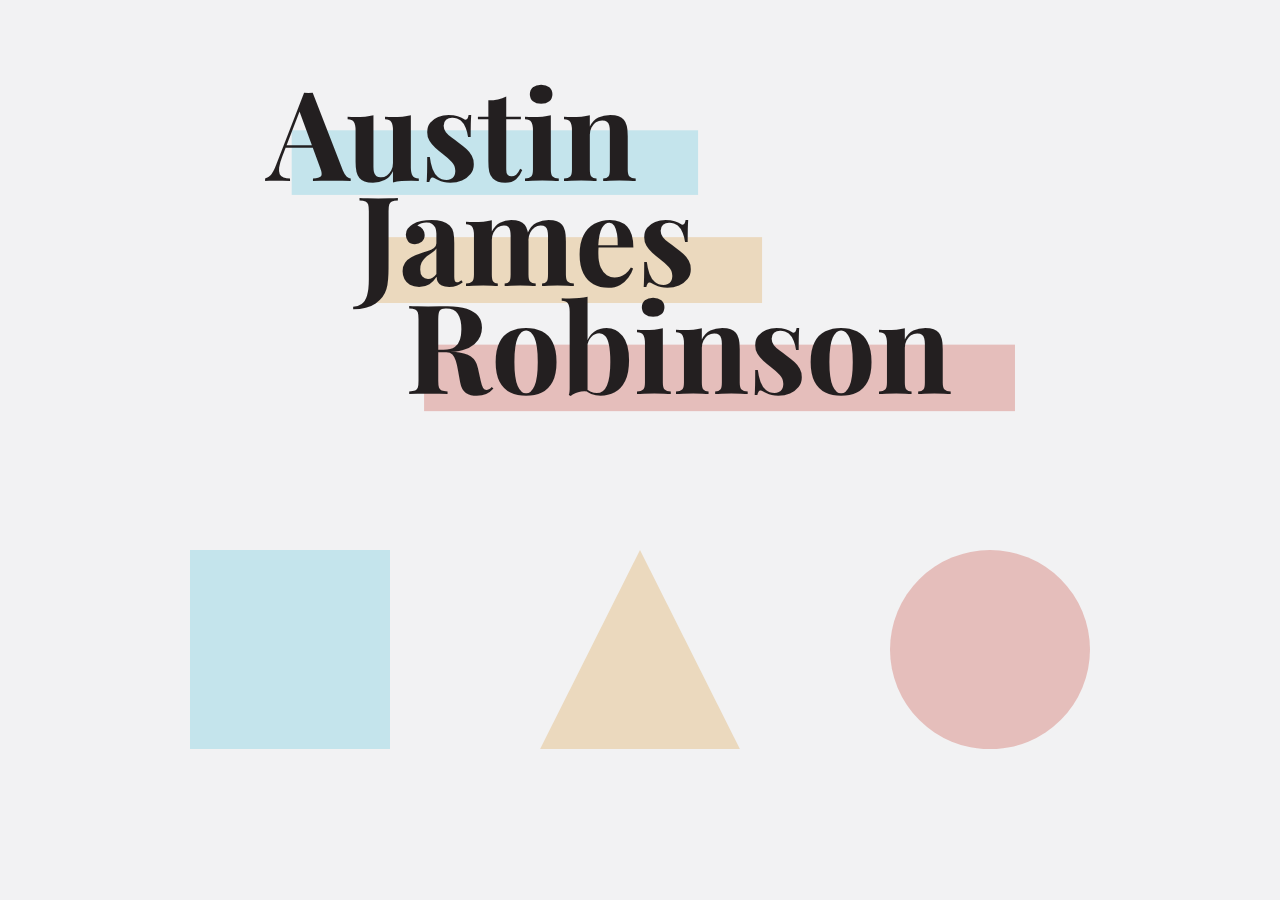
<file: index.html>
<!DOCTYPE html>
<html lang="en">
<head>
    <meta charset="UTF-8">
    <meta name="viewport" content="width=device-width, initial-scale=1.0">
    <link rel="icon" href="./favicon/favicon.ico" type="image/x-icon">
    <link rel="stylesheet" href="reset.css" type="text/css">
    <link rel="stylesheet" href="style.css" type="text/css">
    <link href="https://fonts.googleapis.com/css?family=Playfair+Display:400,700&display=swap" rel="stylesheet">
	<link href="https://fonts.googleapis.com/css?family=Nunito+Sans:300&display=swap" rel="stylesheet">
    <title>AJR</title>
</head>
<body>
    
    <!-- Header -->
    <header>
        <div id="logo">
            <a href="home.html"><svg id="Layer_1" data-name="Layer 1" xmlns="http://www.w3.org/2000/svg" viewBox="0 0 1207 562.61"><rect x="43" y="88.97" width="654" height="104" style="fill:#c4e4ec"/><rect x="175" y="260.97" width="625" height="106" style="fill:#ebd9be"/><text transform="translate(3 170.8)" style="font-size:200px;fill:#231f20;font-family:PlayfairDisplay-Bold, Playfair Display;font-weight:700"><tspan style="letter-spacing:-0.03em">A</tspan><tspan x="127.4" y="0">ustin</tspan></text><rect x="256" y="433.97" width="951" height="107" style="fill:#e5bebb"/><text transform="translate(146.1 339.01)" style="font-size:200px;fill:#231f20;font-family:PlayfairDisplay-Bold, Playfair Display;font-weight:700;letter-spacing:-0.019990234375em">J<tspan x="68.8" y="0" style="letter-spacing:0.00000244140625em">ames</tspan></text><text transform="translate(225.19 514.01)" style="font-size:200px;fill:#231f20;font-family:PlayfairDisplay-Bold, Playfair Display;font-weight:700">Robinson</text></svg></a>
        </div>
        <div id="square">
            <a href="experience.html"><svg id="Layer_1" data-name="Layer 1" xmlns="http://www.w3.org/2000/svg" viewBox="0 0 1300.15 1294.94"><rect width="1300.15" height="1294.94" style="fill:#c4e4ec"/></svg></a>
        </div>
        <div id="triangle">
            <a href="education.html"><svg id="Layer_1" data-name="Layer 1" xmlns="http://www.w3.org/2000/svg" viewBox="0 0 1300 1295"><polygon points="650 0 0 1295 1300 1295 650 0" style="fill:#ebd9be"/></svg></a>
        </div>
        <div id="circle">
            <a href="service.html"><svg id="Layer_1" data-name="Layer 1" xmlns="http://www.w3.org/2000/svg" viewBox="0 0 1300 1295"><ellipse cx="650" cy="647.5" rx="650" ry="647.5" style="fill:#e5bebb"/></svg></a>
        </div>
    </header>

</body>
</html>
</file>
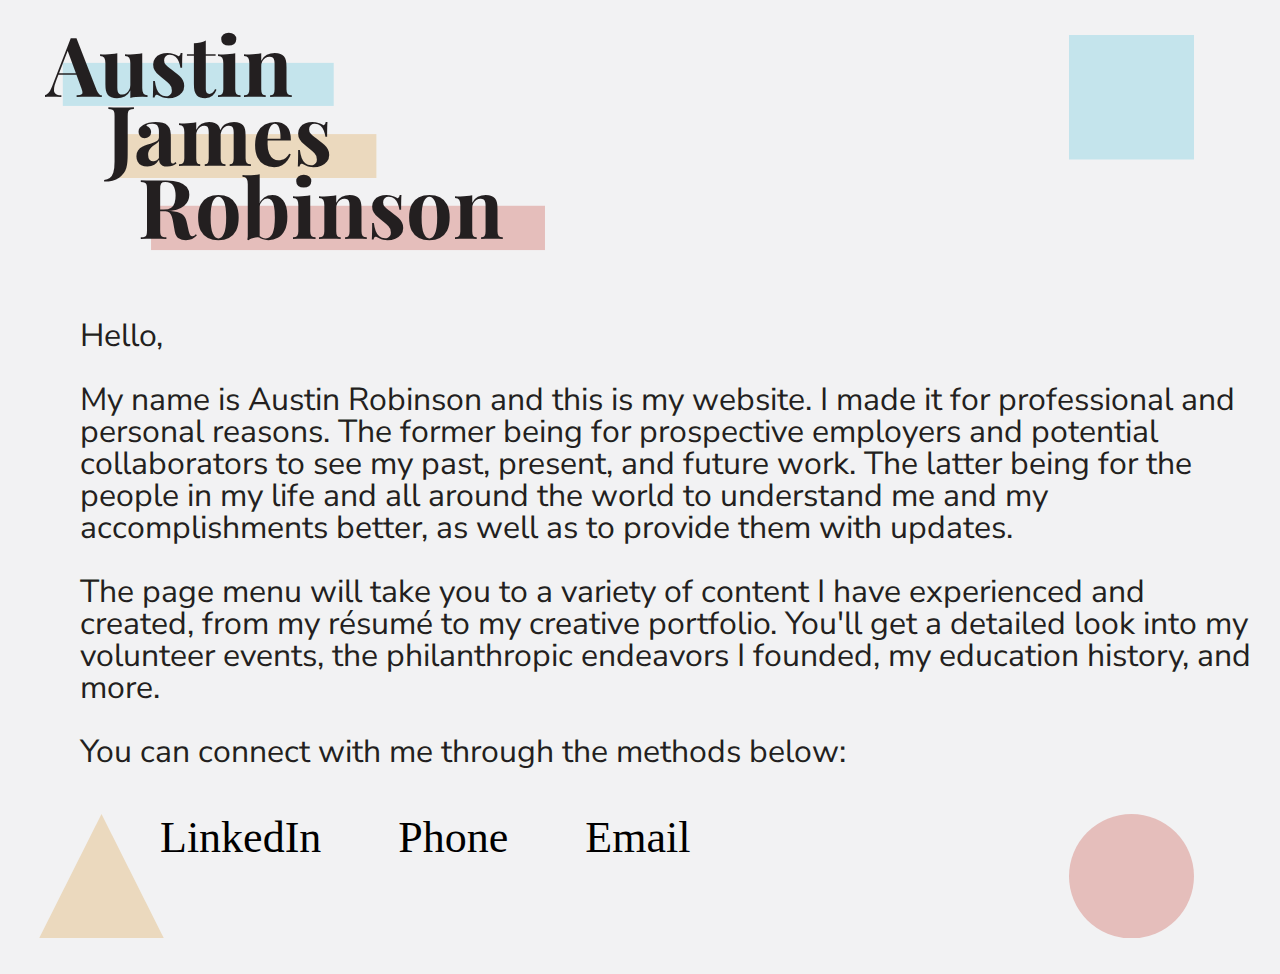
<file: home.html>
<!DOCTYPE html>
<html lang="en">
<head>
    <meta charset="UTF-8">
    <meta name="viewport" content="width=device-width, initial-scale=1.0">
    <link rel="icon" href="./favicon/favicon.ico" type="image/x-icon">
    <link rel="stylesheet" href="reset.css" type="text/css">
    <link rel="stylesheet" href="style.css" type="text/css">
    <link href="https://fonts.googleapis.com/css?family=Playfair+Display:400,700&display=swap" rel="stylesheet">
	<link href="https://fonts.googleapis.com/css?family=Nunito+Sans:300&display=swap" rel="stylesheet">
    <title>Home</title>
</head>
<body>
    <header>
        <div class="icon">
            <a href="home.html"><svg id="Layer_1" data-name="Layer 1" xmlns="http://www.w3.org/2000/svg" viewBox="0 0 1207 562.61"><rect x="43" y="88.97" width="654" height="104" style="fill:#c4e4ec"/><rect x="175" y="260.97" width="625" height="106" style="fill:#ebd9be"/><text transform="translate(3 170.8)" style="font-size:200px;fill:#231f20;font-family:PlayfairDisplay-Bold, Playfair Display;font-weight:700"><tspan style="letter-spacing:-0.03em">A</tspan><tspan x="127.4" y="0">ustin</tspan></text><rect x="256" y="433.97" width="951" height="107" style="fill:#e5bebb"/><text transform="translate(146.1 339.01)" style="font-size:200px;fill:#231f20;font-family:PlayfairDisplay-Bold, Playfair Display;font-weight:700;letter-spacing:-0.019990234375em">J<tspan x="68.8" y="0" style="letter-spacing:0.00000244140625em">ames</tspan></text><text transform="translate(225.19 514.01)" style="font-size:200px;fill:#231f20;font-family:PlayfairDisplay-Bold, Playfair Display;font-weight:700">Robinson</text></svg></a>
        </div>
        <div class="squareicon">
            <a href="home.html"><svg id="Layer_1" data-name="Layer 1" xmlns="http://www.w3.org/2000/svg" viewBox="0 0 1300.15 1294.94"><rect width="1300.15" height="1294.94" style="fill:#c4e4ec"/></svg></a>
        </div>
        <div class="triangleicon">
            <a href="home.html"><svg id="Layer_1" data-name="Layer 1" xmlns="http://www.w3.org/2000/svg" viewBox="0 0 1300 1295"><polygon points="650 0 0 1295 1300 1295 650 0" style="fill:#ebd9be"/></svg></a>
        </div>
        <div class="circleicon">
            <a href="home.html"><svg id="Layer_1" data-name="Layer 1" xmlns="http://www.w3.org/2000/svg" viewBox="0 0 1300 1295"><ellipse cx="650" cy="647.5" rx="650" ry="647.5" style="fill:#e5bebb"/></svg></a>
        </div>
    </header>
    <p>Hello,<br><br>My name is Austin Robinson and this is my website. I made it for professional and personal reasons. The former being for prospective employers and potential collaborators to see my past, present, and future work. The latter being for the people in my life and all around the world to understand me and my accomplishments better, as well as to provide them with updates.<br><br>The page menu will take you to a variety of content I have experienced and created, from my résumé to my creative portfolio. You'll get a detailed look into my volunteer events, the philanthropic endeavors I founded, my education history, and more.<br><br>You can connect with me through the methods below:</p>
    <h1><a href="https://www.linkedin.com/in/austinjamesrobinson" target="_blank">LinkedIn</a> &nbsp; &nbsp; &nbsp; <a href="tel:325-998-0115" target="_blank">Phone</a> &nbsp; &nbsp; &nbsp; <a href="mailto:austin@austinrobinson.ca" target="_blank">Email</a></h1>

</body>
</html>
</file>
<file: style.css>
/* Universal Styles */
html {
    font-size: 16px;
    background-color: #F2F2F3;
    color: #231F20;
  }

/* Header */
header {
    padding: 1rem 0rem 1rem 0.75rem;
    width: 95%;
}

@media only screen and (min-width: 0px) and (max-width: 375px) and (orientation: portrait) {
    #logo {
        position: absolute;
        top: 50%;
        left: 50%;
        width: 375px;
        height: 375px;
        margin-top: -187.5px; /* Half the height */
        margin-left: -187.5px; /* Half the width */
    }
    #square {
        position: absolute;
        top: 50%;
        left: 50%;
        width: 200px;
        height: 200px;
        margin-top: 100px; /* Half the height */
        margin-left: -450px; /* Half the width */
    }
    #triangle {
        position: absolute;
        top: 50%;
        left: 50%;
        width: 200px;
        height: 200px;
        margin-top: 100px; /* Half the height */
        margin-left: -100px; /* Half the width */
    }
    #circle {
        position: absolute;
        top: 50%;
        left: 50%;
        width: 200px;
        height: 200px;
        margin-top: 100px; /* Half the height */
        margin-left: 250px; /* Half the width */
    }
    .icon {
        position: absolute;
        top: 5%;
        left: 10%;
        width: 175px;
        height: 175px;
        margin-top: -18.75px; /* Half the height */
        margin-left: -18.75px; /* Half the width */
    }
    .squareicon {
        position: absolute;
        top: 6%;
        left: 72.5%;
        width: 50px;
        height: 50px;
        margin-top: -18.75px; /* Half the height */
        margin-left: -18.75px; /* Half the width */
    }
    .triangleicon {
        position: absolute;
        top: 70%;
        left: 8%;
        width: 50px;
        height: 50px;
        margin-top: -18.75px; /* Half the height */
        margin-left: -18.75px; /* Half the width */
    }
    .circleicon {
        position: absolute;
        top: 70%;
        left: 72.5%;
        width: 50px;
        height: 50px;
        margin-top: -18.75px; /* Half the height */
        margin-left: -18.75px; /* Half the width */
    }
    p {
        font-family: "Nunito Sans";
        font-size: 1rem;
        padding: 5.5rem 0rem 1rem 0.75rem;
        width: 80%;
    }
    h1{
        font-family: "Playfair Display 400";
        font-size: 1.25rem;
        padding: 0rem 5rem 0rem 2rem;
        width: 70%;
    }
}

@media only screen and (min-width: 375px) and (max-width: 767px) and (orientation: portrait) {
    #logo {
        position: absolute;
        top: 50%;
        left: 50%;
        width: 500px;
        height: 500px;
        margin-top: -250px; /* Half the height */
        margin-left: -250px; /* Half the width */
    }
    #square {
        position: absolute;
        top: 50%;
        left: 50%;
        width: 200px;
        height: 200px;
        margin-top: 100px; /* Half the height */
        margin-left: -450px; /* Half the width */
    }
    #triangle {
        position: absolute;
        top: 50%;
        left: 50%;
        width: 200px;
        height: 200px;
        margin-top: 100px; /* Half the height */
        margin-left: -100px; /* Half the width */
    }
    #circle {
        position: absolute;
        top: 50%;
        left: 50%;
        width: 200px;
        height: 200px;
        margin-top: 100px; /* Half the height */
        margin-left: 250px; /* Half the width */
    }
    .icon {
        position: absolute;
        top: 5%;
        left: 10%;
        width: 250px;
        height: 250px;
        margin-top: -18.75px; /* Half the height */
        margin-left: -18.75px; /* Half the width */
    }
    .squareicon {
        position: absolute;
        top: 6%;
        left: 85%;
        width: 75px;
        height: 75px;
        margin-top: -18.75px; /* Half the height */
        margin-left: -18.75px; /* Half the width */
    }
    .triangleicon {
        position: absolute;
        top: 70%;
        left: 8%;
        width: 75px;
        height: 75px;
        margin-top: -18.75px; /* Half the height */
        margin-left: -18.75px; /* Half the width */
    }
    .circleicon {
        position: absolute;
        top: 70%;
        left: 82%;
        width: 75px;
        height: 75px;
        margin-top: -18.75px; /* Half the height */
        margin-left: -18.75px; /* Half the width */
    }
    p {
        font-family: "Nunito Sans";
        font-size: 1.35rem;
        padding: 9.5rem 0rem 2rem 2rem;
        width: 92%;
    }
    h1{
        font-family: "Playfair Display 400";
        font-size: 1.65rem;
        padding: 0rem 5rem 0rem 5rem;
        width: 75%;
    }
}

@media only screen and (min-width: 768px) and (max-width: 1023px) and (orientation: portrait) {
    #logo {
        position: absolute;
        top: 50%;
        left: 50%;
        width: 750px;
        height: 750px;
        margin-top: -375px; /* Half the height */
        margin-left: -375px; /* Half the width */
    }
    #square {
        position: absolute;
        top: 50%;
        left: 50%;
        width: 200px;
        height: 200px;
        margin-top: 100px; /* Half the height */
        margin-left: -450px; /* Half the width */
    }
    #triangle {
        position: absolute;
        top: 50%;
        left: 50%;
        width: 200px;
        height: 200px;
        margin-top: 100px; /* Half the height */
        margin-left: -100px; /* Half the width */
    }
    #circle {
        position: absolute;
        top: 50%;
        left: 50%;
        width: 200px;
        height: 200px;
        margin-top: 100px; /* Half the height */
        margin-left: 250px; /* Half the width */
    }
    .icon {
        position: absolute;
        top: 5%;
        left: 7.5%;
        width: 350px;
        height: 350px;
        margin-top: -18.75px; /* Half the height */
        margin-left: -18.75px; /* Half the width */
    }
    .squareicon {
        position: absolute;
        top: 7.5%;
        left: 82%;
        width: 100px;
        height: 100px;
        margin-top: -18.75px; /* Half the height */
        margin-left: -18.75px; /* Half the width */
    }
    .triangleicon {
        position: absolute;
        top: 70%;
        left: 8%;
        width: 100px;
        height: 100px;
        margin-top: -18.75px; /* Half the height */
        margin-left: -18.75px; /* Half the width */
    }
    .circleicon {
        position: absolute;
        top: 70%;
        left: 82%;
        width: 100px;
        height: 100px;
        margin-top: -18.75px; /* Half the height */
        margin-left: -18.75px; /* Half the width */
    }
    p {
        font-family: "Nunito Sans";
        font-size: 1.5rem;
        padding: 13rem 0rem 2rem 2rem;
        width: 92%;
    }
    h1{
        font-family: "Playfair Display 400";
        font-size: 2rem;
        padding: 0rem 5rem 0rem 7.5rem;
        width: 60%;
    }
}

@media only screen and (min-width: 1024px) and (max-width: 1599px) and (orientation: landscape) {
    #logo {
        position: absolute;
        top: 50%;
        left: 50%;
        width: 750px;
        height: 750px;
        margin-top: -375px; /* Half the height */
        margin-left: -375px; /* Half the width */
    }
    #square {
        position: absolute;
        top: 50%;
        left: 50%;
        width: 200px;
        height: 200px;
        margin-top: 100px; /* Half the height */
        margin-left: -450px; /* Half the width */
    }
    #triangle {
        position: absolute;
        top: 50%;
        left: 50%;
        width: 200px;
        height: 200px;
        margin-top: 100px; /* Half the height */
        margin-left: -100px; /* Half the width */
    }
    #circle {
        position: absolute;
        top: 50%;
        left: 50%;
        width: 200px;
        height: 200px;
        margin-top: 100px; /* Half the height */
        margin-left: 250px; /* Half the width */
    }
    .icon {
        position: absolute;
        top: 5%;
        left: 5%;
        width: 500px;
        height: 500px;
        margin-top: -18.75px; /* Half the height */
        margin-left: -18.75px; /* Half the width */
    }
    .squareicon {
        position: absolute;
        top: 6%;
        left: 85%;
        width: 125px;
        height: 125px;
        margin-top: -18.75px; /* Half the height */
        margin-left: -18.75px; /* Half the width */
    }
    .triangleicon {
        position: absolute;
        top: 92.5%;
        left: 4.5%;
        width: 125px;
        height: 125px;
        padding-bottom: 35px;
        margin-top: -18.75px; /* Half the height */
        margin-left: -18.75px; /* Half the width */
    }
    .circleicon {
        position: absolute;
        top: 92.5%;
        left: 85%;
        width: 125px;
        height: 125px;
        padding-bottom: 35px;
        margin-top: -18.75px; /* Half the height */
        margin-left: -18.75px; /* Half the width */
    }
    p {
        font-family: "Nunito Sans";
        font-size: 2rem;
        padding: 18rem 0rem 2rem 5rem;
        width: 92%;
    }
    h1{
        font-family: "Playfair Display 400";
        font-size: 2.75rem;
        padding: 1rem 5rem 0rem 10rem;
        width: 60%;
    }
}

@media only screen and (min-width: 1600px) and (orientation: landscape) {
    #logo {
        position: absolute;
        top: 50%;
        left: 50%;
        width: 750px;
        height: 750px;
        margin-top: -375px; /* Half the height */
        margin-left: -375px; /* Half the width */
    }
    #square {
        position: absolute;
        top: 50%;
        left: 50%;
        width: 200px;
        height: 200px;
        margin-top: 100px; /* Half the height */
        margin-left: -450px; /* Half the width */
    }
    #triangle {
        position: absolute;
        top: 50%;
        left: 50%;
        width: 200px;
        height: 200px;
        margin-top: 100px; /* Half the height */
        margin-left: -100px; /* Half the width */
    }
    #circle {
        position: absolute;
        top: 50%;
        left: 50%;
        width: 200px;
        height: 200px;
        margin-top: 100px; /* Half the height */
        margin-left: 250px; /* Half the width */
    }
    .icon {
        position: absolute;
        top: 5%;
        left: 5%;
        width: 500px;
        height: 500px;
        margin-top: -18.75px; /* Half the height */
        margin-left: -18.75px; /* Half the width */
    }
    .squareicon {
        position: absolute;
        top: 7.5%;
        left: 89%;
        width: 150px;
        height: 150px;
        margin-top: -18.75px; /* Half the height */
        margin-left: -18.75px; /* Half the width */
    }
    .triangleicon {
        position: absolute;
        top: 83%;
        left: 4.5%;
        width: 150px;
        height: 150px;
        margin-top: -18.75px; /* Half the height */
        margin-left: -18.75px; /* Half the width */
    }
    .circleicon {
        position: absolute;
        top: 83%;
        left: 89%;
        width: 150px;
        height: 150px;
        margin-top: -18.75px; /* Half the height */
        margin-left: -18.75px; /* Half the width */
    }
    p {
        font-family: "Nunito Sans";
        font-size: 2rem;
        padding: 18rem 0rem 2rem 5rem;
        width: 92%;
    }
    h1{
        font-family: "Playfair Display 400";
        font-size: 2.75rem;
        padding: 1rem 5rem 0rem 10rem;
        width: 50%;
    }
}
</file>
